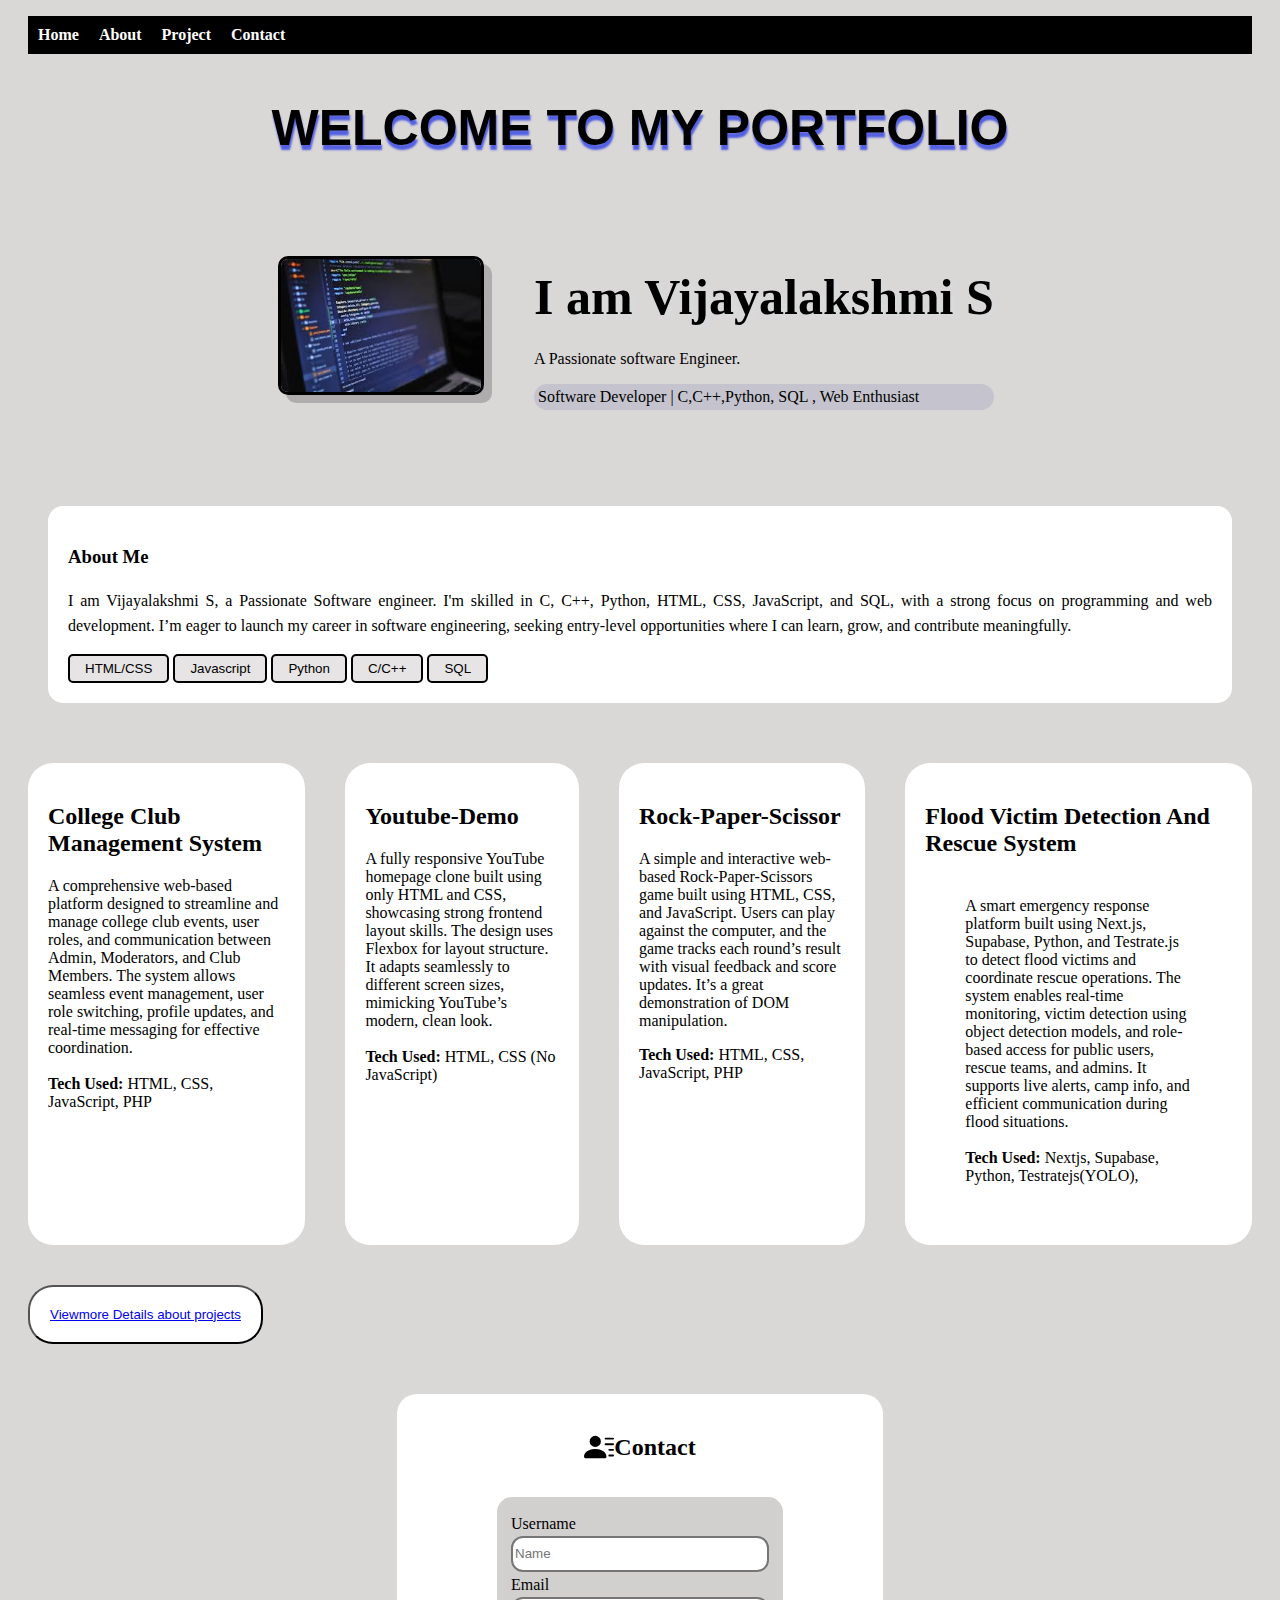
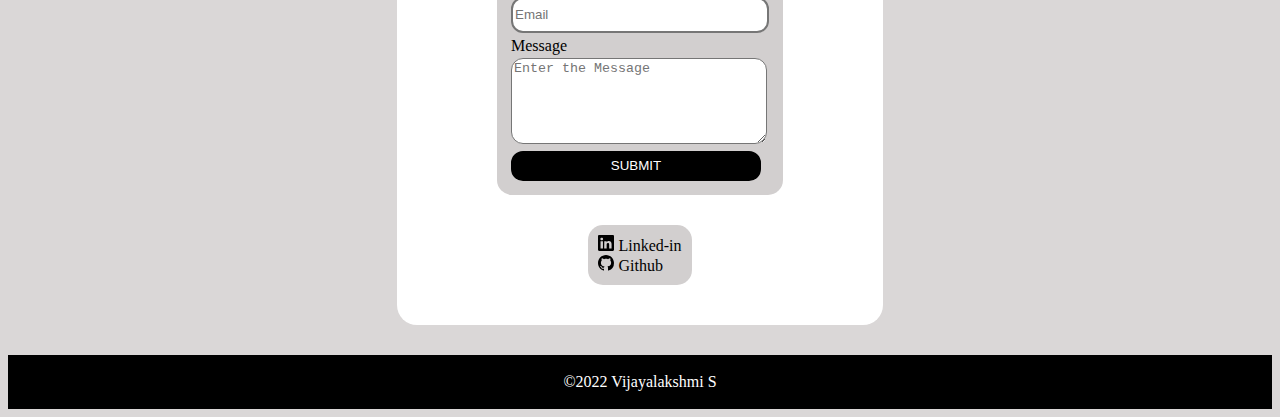
<file: peersonalportfolio/index.html>
<!DOCTYPE html>
<html lang="en">
<head>
    <meta charset="UTF-8">
    <meta name="viewport" content="width=device-width, initial-scale=1.0">
    <title>Vijayalakshmi</title>
    <link rel="stylesheet" href="./pf.css">
    <link rel="preconnect" href="https://fonts.googleapis.com">
<link rel="preconnect" href="https://fonts.gstatic.com" crossorigin>
<link href="https://fonts.googleapis.com/css2?family=Open+Sans:ital,wght@0,300..800;1,300..800&family=Roboto:wght@400;500;700&display=swap" rel="stylesheet">
</head>
<body>
    <nav>
        <ul>
           <li><a href="#Home">Home</a></li> 
           <li> <a href="#About">About</a></li>
            <li><a href="#Project">Project</a></li>
            <li><a href="#Contact">Contact</a></li>
        </ul>
    </nav>
    
    <h1>WELCOME TO MY PORTFOLIO</h1>
    <div id="Home">
            <img src="./img/download2.jpeg">
            <div id="intro">
        <h2>I am Vijayalakshmi S</h2><br>
        <p>A Passionate software Engineer.</p>
        <div class="desgn">
            <p>Software Developer | C,C++,Python, SQL , Web Enthusiast</p>
        </div>
            </div>
    </div>


    <div id="About">
        <div id="abt">
            <h3>About Me</h3>
            <p>
                I am Vijayalakshmi S, a Passionate Software engineer. I'm skilled in C, C++, Python, HTML, CSS, JavaScript, and SQL, with a strong focus on programming and web development. I’m eager to launch my career in software engineering, seeking entry-level opportunities where I can learn, grow, and contribute meaningfully.
           </p>
        </div>
        <div id="skills">
            <button>HTML/CSS</button>
            <button>Javascript</button>
            <button>Python</button>
            <button>C/C++</button>
            <button>SQL</button>
        </div>
    </div>


    <div id="Project">
        <div class="scroll">
            <div id="item">
                <h2>College Club Management System</h2>
                <p>A comprehensive web-based platform designed to streamline and manage college club events, user roles, and communication between Admin, Moderators, and Club Members. The system allows 
                seamless event management, user role switching, profile updates, and real-time messaging for effective coordination.
                <br><br><b>Tech Used:</b> HTML, CSS, JavaScript, PHP</p>
            </div>
             <div id="item">
            <h2>Youtube-Demo</h2>
            <p>A fully responsive YouTube homepage clone built using only HTML and CSS, showcasing strong frontend layout skills. The design uses Flexbox for layout structure.
                It adapts seamlessly to different screen sizes, mimicking YouTube’s modern, clean look.
            <br><br><b>Tech Used:</b> HTML, CSS (No JavaScript)
            </p>
        </div>
        <div id="item">
            <h2>Rock-Paper-Scissor</h2>
        <p>A simple and interactive web-based Rock-Paper-Scissors game built using HTML, CSS, and JavaScript. Users can play against the computer, and the game tracks each round’s result with visual feedback and score updates. It’s a great demonstration of DOM manipulation.</p>
        <b>Tech Used:</b> HTML, CSS, JavaScript, PHP</p>
    </div>
        <div id="item">
             <h2>Flood Victim Detection And Rescue System</h2>
        <p id="item">
            A smart emergency response platform built using Next.js, Supabase, Python, and Testrate.js to detect flood victims and coordinate rescue operations. The system enables real-time monitoring, victim detection using object detection models, and role-based access for public users, rescue teams, and admins. It supports live alerts, camp info, and efficient communication during flood situations.
            <br><br><b>Tech Used:</b> Nextjs, Supabase, Python, Testratejs(YOLO),</p>
        </p>
        </div>
        </div>
        <button id="item"><a href="./prjct.html" target="blank">Viewmore Details about projects</a></button>
    </div>


<div id="Contact">
    <div class="icon">
         <svg xmlns="http://www.w3.org/2000/svg" width="16" height="16" fill="currentColor" class="bi bi-person-lines-fill" viewBox="0 0 16 16">
         <path d="M6 8a3 3 0 1 0 0-6 3 3 0 0 0 0 6m-5 6s-1 0-1-1 1-4 6-4 6 3 6 4-1 1-1 1zM11 3.5a.5.5 0 0 1 .5-.5h4a.5.5 0 0 1 0 1h-4a.5.5 0 0 1-.5-.5m.5 2.5a.5.5 0 0 0 0 1h4a.5.5 0 0 0 0-1zm2 3a.5.5 0 0 0 0 1h2a.5.5 0 0 0 0-1zm0 3a.5.5 0 0 0 0 1h2a.5.5 0 0 0 0-1z"/> 
         </svg>
        <h2>Contact</h2>
</div>
    <form id="contact-form">
        <label for="uname">Username</label><br>
        <input placeholder="Name" id="uname"><br>
        <label for="mail">Email</label><br>
        <input placeholder="Email" id="mail"><br>
        <label for="msg">Message</label><br>
        <textarea placeholder="Enter the Message" id="msg"></textarea><br>
        <button type="submit" id="submit">SUBMIT</button>
    </form>
        <div id="connect">
            <svg xmlns="http://www.w3.org/2000/svg" width="16" height="16" fill="currentColor" class="bi bi-linkedin" viewBox="0 0 16 16">
            <path d="M0 1.146C0 .513.526 0 1.175 0h13.65C15.474 0 16 .513 16 1.146v13.708c0 .633-.526 1.146-1.175 1.146H1.175C.526 16 0 15.487 0 14.854zm4.943 12.248V6.169H2.542v7.225zm-1.2-8.212c.837 0 1.358-.554 1.358-1.248-.015-.709-.52-1.248-1.342-1.248S2.4 3.226 2.4 3.934c0 .694.521 1.248 1.327 1.248zm4.908 8.212V9.359c0-.216.016-.432.08-.586.173-.431.568-.878 1.232-.878.869 0 1.216.662 1.216 1.634v3.865h2.401V9.25c0-2.22-1.184-3.252-2.764-3.252-1.274 0-1.845.7-2.165 1.193v.025h-.016l.016-.025V6.169h-2.4c.03.678 0 7.225 0 7.225z"/>
            </svg>
            <a href="https://www.linkedin.com/in/vijayalakshmi-s-b32153227/">Linked-in</a><br>
            <svg xmlns="http://www.w3.org/2000/svg" width="16" height="16" fill="currentColor" class="bi bi-github" viewBox="0 0 16 16">
            <path d="M8 0C3.58 0 0 3.58 0 8c0 3.54 2.29 6.53 5.47 7.59.4.07.55-.17.55-.38 0-.19-.01-.82-.01-1.49-2.01.37-2.53-.49-2.69-.94-.09-.23-.48-.94-.82-1.13-.28-.15-.68-.52-.01-.53.63-.01 1.08.58 1.23.82.72 1.21 1.87.87 2.33.66.07-.52.28-.87.51-1.07-1.78-.2-3.64-.89-3.64-3.95 0-.87.31-1.59.82-2.15-.08-.2-.36-1.02.08-2.12 0 0 .67-.21 2.2.82.64-.18 1.32-.27 2-.27s1.36.09 2 .27c1.53-1.04 2.2-.82 2.2-.82.44 1.1.16 1.92.08 2.12.51.56.82 1.27.82 2.15 0 3.07-1.87 3.75-3.65 3.95.29.25.54.73.54 1.48 0 1.07-.01 1.93-.01 2.2 0 .21.15.46.55.38A8.01 8.01 0 0 0 16 8c0-4.42-3.58-8-8-8"/>
            </svg>
            <a href="https://github.com/GayuViju">Github</a>
        </div>
</div>
    <footer>
        <div class="copy">
            <p>&copy;2022 Vijayalakshmi S</p>
        </div>
    </footer>
</div>
</body>
</html>
</file>
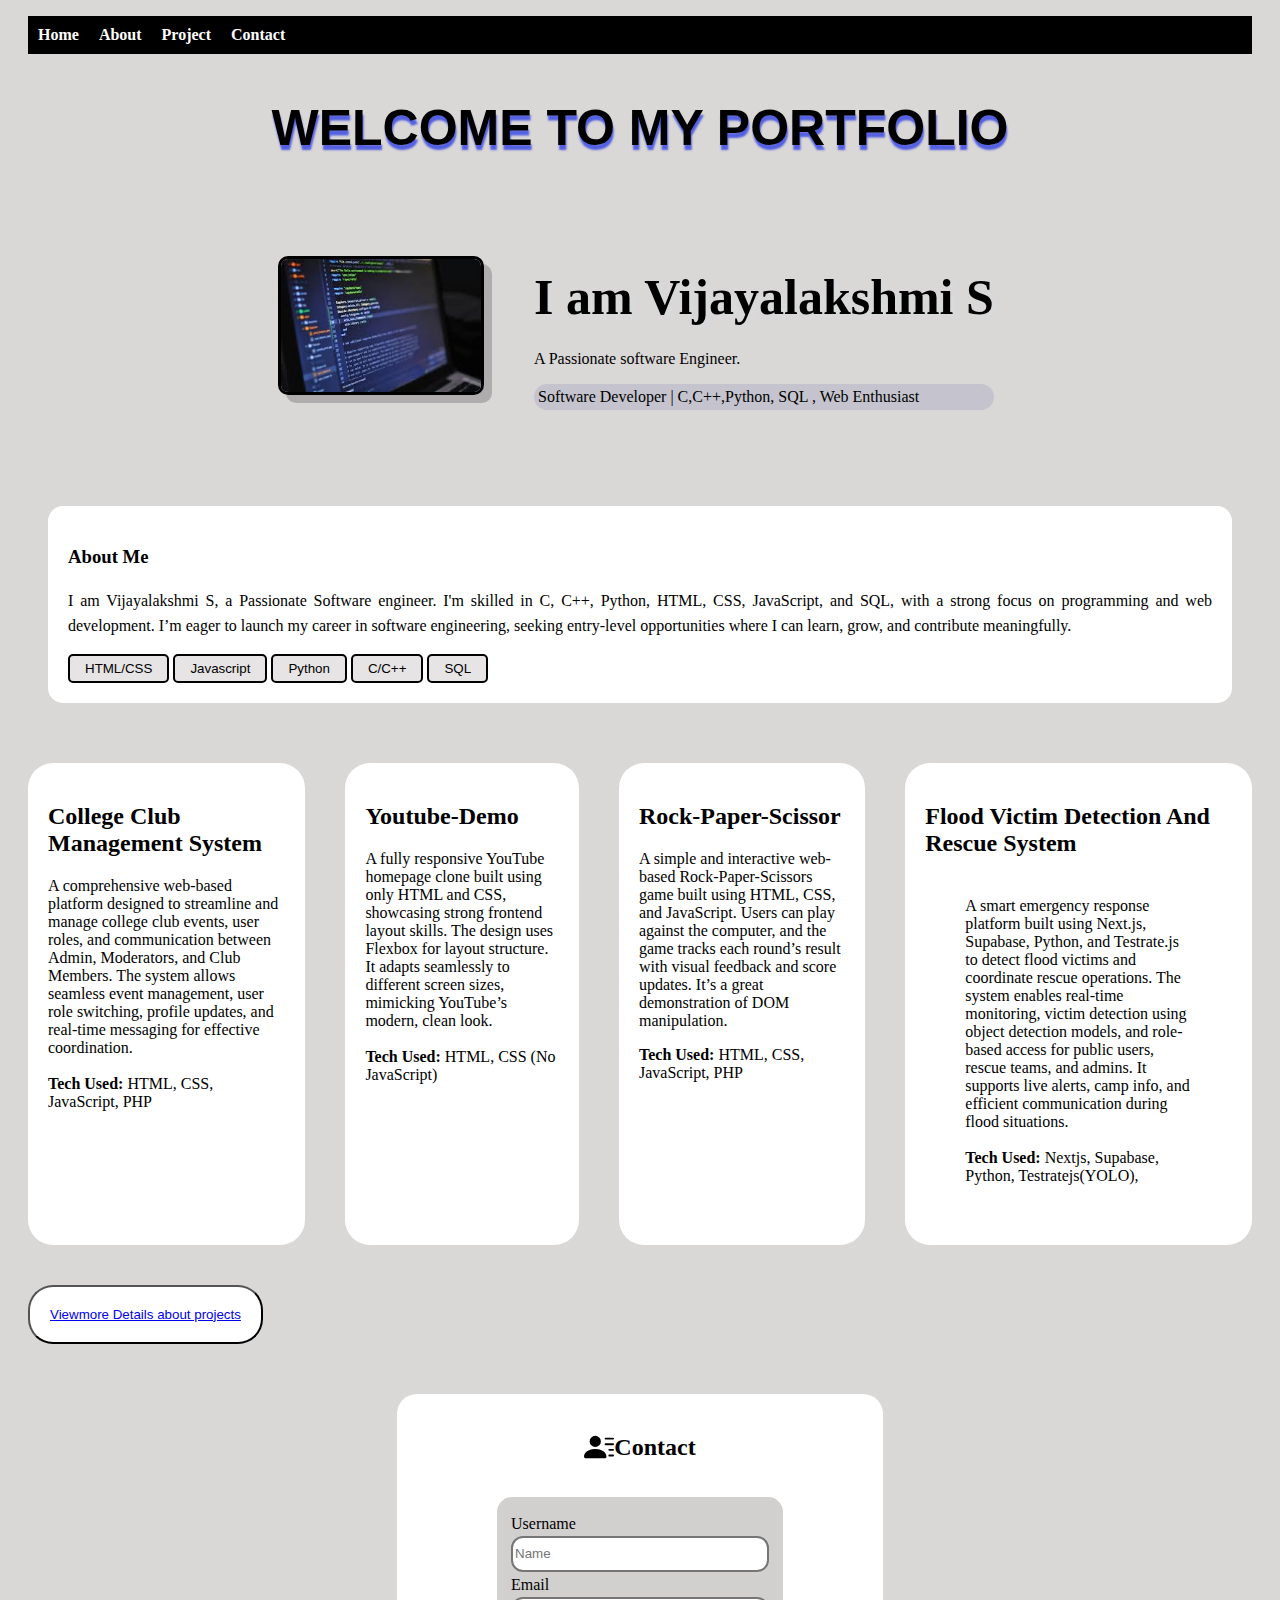
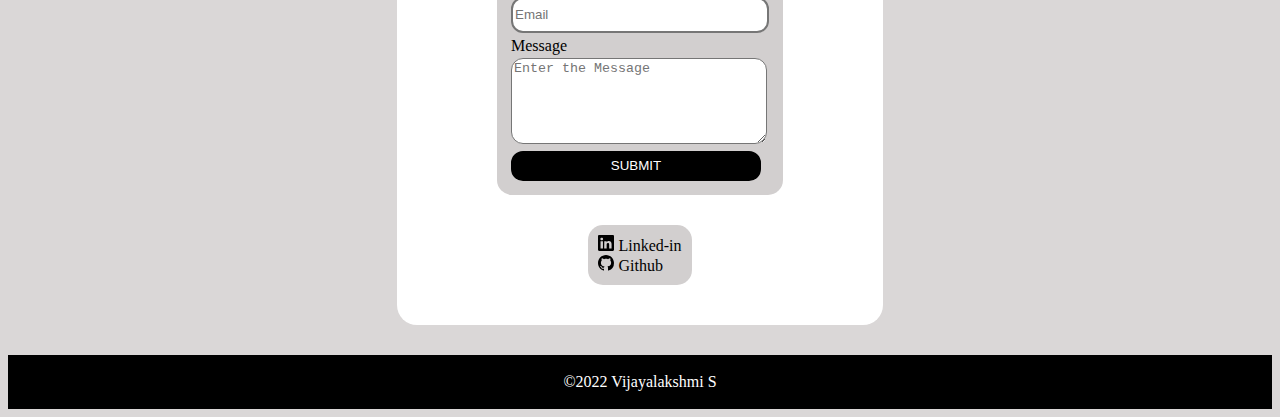
<file: peersonalportfolio/pf.html>
<!DOCTYPE html>
<html lang="en">
<head>
    <meta charset="UTF-8">
    <meta name="viewport" content="width=device-width, initial-scale=1.0">
    <title>Vijayalakshmi</title>
    <link rel="stylesheet" href="./pf.css">
    <link rel="preconnect" href="https://fonts.googleapis.com">
<link rel="preconnect" href="https://fonts.gstatic.com" crossorigin>
<link href="https://fonts.googleapis.com/css2?family=Open+Sans:ital,wght@0,300..800;1,300..800&family=Roboto:wght@400;500;700&display=swap" rel="stylesheet">
</head>
<body>
    <nav>
        <ul>
           <li><a href="#Home">Home</a></li> 
           <li> <a href="#About">About</a></li>
            <li><a href="#Project">Project</a></li>
            <li><a href="#Contact">Contact</a></li>
        </ul>
    </nav>
    
    <h1>WELCOME TO MY PORTFOLIO</h1>
    <div id="Home">
            <img src="./img/download2.jpeg">
            <div id="intro">
        <h2>I am Vijayalakshmi S</h2><br>
        <p>A Passionate software Engineer.</p>
        <div class="desgn">
            <p>Software Developer | C,C++,Python, SQL , Web Enthusiast</p>
        </div>
            </div>
    </div>


    <div id="About">
        <div id="abt">
            <h3>About Me</h3>
            <p>
                I am Vijayalakshmi S, a Passionate Software engineer. I'm skilled in C, C++, Python, HTML, CSS, JavaScript, and SQL, with a strong focus on programming and web development. I’m eager to launch my career in software engineering, seeking entry-level opportunities where I can learn, grow, and contribute meaningfully.
           </p>
        </div>
        <div id="skills">
            <button>HTML/CSS</button>
            <button>Javascript</button>
            <button>Python</button>
            <button>C/C++</button>
            <button>SQL</button>
        </div>
    </div>


    <div id="Project">
        <div class="scroll">
            <div id="item">
                <h2>College Club Management System</h2>
                <p>A comprehensive web-based platform designed to streamline and manage college club events, user roles, and communication between Admin, Moderators, and Club Members. The system allows 
                seamless event management, user role switching, profile updates, and real-time messaging for effective coordination.
                <br><br><b>Tech Used:</b> HTML, CSS, JavaScript, PHP</p>
            </div>
             <div id="item">
            <h2>Youtube-Demo</h2>
            <p>A fully responsive YouTube homepage clone built using only HTML and CSS, showcasing strong frontend layout skills. The design uses Flexbox for layout structure.
                It adapts seamlessly to different screen sizes, mimicking YouTube’s modern, clean look.
            <br><br><b>Tech Used:</b> HTML, CSS (No JavaScript)
            </p>
        </div>
        <div id="item">
            <h2>Rock-Paper-Scissor</h2>
        <p>A simple and interactive web-based Rock-Paper-Scissors game built using HTML, CSS, and JavaScript. Users can play against the computer, and the game tracks each round’s result with visual feedback and score updates. It’s a great demonstration of DOM manipulation.</p>
        <b>Tech Used:</b> HTML, CSS, JavaScript, PHP</p>
    </div>
        <div id="item">
             <h2>Flood Victim Detection And Rescue System</h2>
        <p id="item">
            A smart emergency response platform built using Next.js, Supabase, Python, and Testrate.js to detect flood victims and coordinate rescue operations. The system enables real-time monitoring, victim detection using object detection models, and role-based access for public users, rescue teams, and admins. It supports live alerts, camp info, and efficient communication during flood situations.
            <br><br><b>Tech Used:</b> Nextjs, Supabase, Python, Testratejs(YOLO),</p>
        </p>
        </div>
        </div>
        <button id="item"><a href="./prjct.html" target="blank">Viewmore Details about projects</a></button>
    </div>


<div id="Contact">
    <div class="icon">
         <svg xmlns="http://www.w3.org/2000/svg" width="16" height="16" fill="currentColor" class="bi bi-person-lines-fill" viewBox="0 0 16 16">
         <path d="M6 8a3 3 0 1 0 0-6 3 3 0 0 0 0 6m-5 6s-1 0-1-1 1-4 6-4 6 3 6 4-1 1-1 1zM11 3.5a.5.5 0 0 1 .5-.5h4a.5.5 0 0 1 0 1h-4a.5.5 0 0 1-.5-.5m.5 2.5a.5.5 0 0 0 0 1h4a.5.5 0 0 0 0-1zm2 3a.5.5 0 0 0 0 1h2a.5.5 0 0 0 0-1zm0 3a.5.5 0 0 0 0 1h2a.5.5 0 0 0 0-1z"/> 
         </svg>
        <h2>Contact</h2>
</div>
    <form id="contact-form">
        <label for="uname">Username</label><br>
        <input placeholder="Name" id="uname"><br>
        <label for="mail">Email</label><br>
        <input placeholder="Email" id="mail"><br>
        <label for="msg">Message</label><br>
        <textarea placeholder="Enter the Message" id="msg"></textarea><br>
        <button type="submit" id="submit">SUBMIT</button>
    </form>
        <div id="connect">
            <svg xmlns="http://www.w3.org/2000/svg" width="16" height="16" fill="currentColor" class="bi bi-linkedin" viewBox="0 0 16 16">
            <path d="M0 1.146C0 .513.526 0 1.175 0h13.65C15.474 0 16 .513 16 1.146v13.708c0 .633-.526 1.146-1.175 1.146H1.175C.526 16 0 15.487 0 14.854zm4.943 12.248V6.169H2.542v7.225zm-1.2-8.212c.837 0 1.358-.554 1.358-1.248-.015-.709-.52-1.248-1.342-1.248S2.4 3.226 2.4 3.934c0 .694.521 1.248 1.327 1.248zm4.908 8.212V9.359c0-.216.016-.432.08-.586.173-.431.568-.878 1.232-.878.869 0 1.216.662 1.216 1.634v3.865h2.401V9.25c0-2.22-1.184-3.252-2.764-3.252-1.274 0-1.845.7-2.165 1.193v.025h-.016l.016-.025V6.169h-2.4c.03.678 0 7.225 0 7.225z"/>
            </svg>
            <a href="https://www.linkedin.com/in/vijayalakshmi-s-b32153227/">Linked-in</a><br>
            <svg xmlns="http://www.w3.org/2000/svg" width="16" height="16" fill="currentColor" class="bi bi-github" viewBox="0 0 16 16">
            <path d="M8 0C3.58 0 0 3.58 0 8c0 3.54 2.29 6.53 5.47 7.59.4.07.55-.17.55-.38 0-.19-.01-.82-.01-1.49-2.01.37-2.53-.49-2.69-.94-.09-.23-.48-.94-.82-1.13-.28-.15-.68-.52-.01-.53.63-.01 1.08.58 1.23.82.72 1.21 1.87.87 2.33.66.07-.52.28-.87.51-1.07-1.78-.2-3.64-.89-3.64-3.95 0-.87.31-1.59.82-2.15-.08-.2-.36-1.02.08-2.12 0 0 .67-.21 2.2.82.64-.18 1.32-.27 2-.27s1.36.09 2 .27c1.53-1.04 2.2-.82 2.2-.82.44 1.1.16 1.92.08 2.12.51.56.82 1.27.82 2.15 0 3.07-1.87 3.75-3.65 3.95.29.25.54.73.54 1.48 0 1.07-.01 1.93-.01 2.2 0 .21.15.46.55.38A8.01 8.01 0 0 0 16 8c0-4.42-3.58-8-8-8"/>
            </svg>
            <a href="https://github.com/GayuViju">Github</a>
        </div>
</div>
    <footer>
        <div class="copy">
            <p>&copy;2022 Vijayalakshmi S</p>
        </div>
    </footer>
</div>
</body>
</html>
</file>
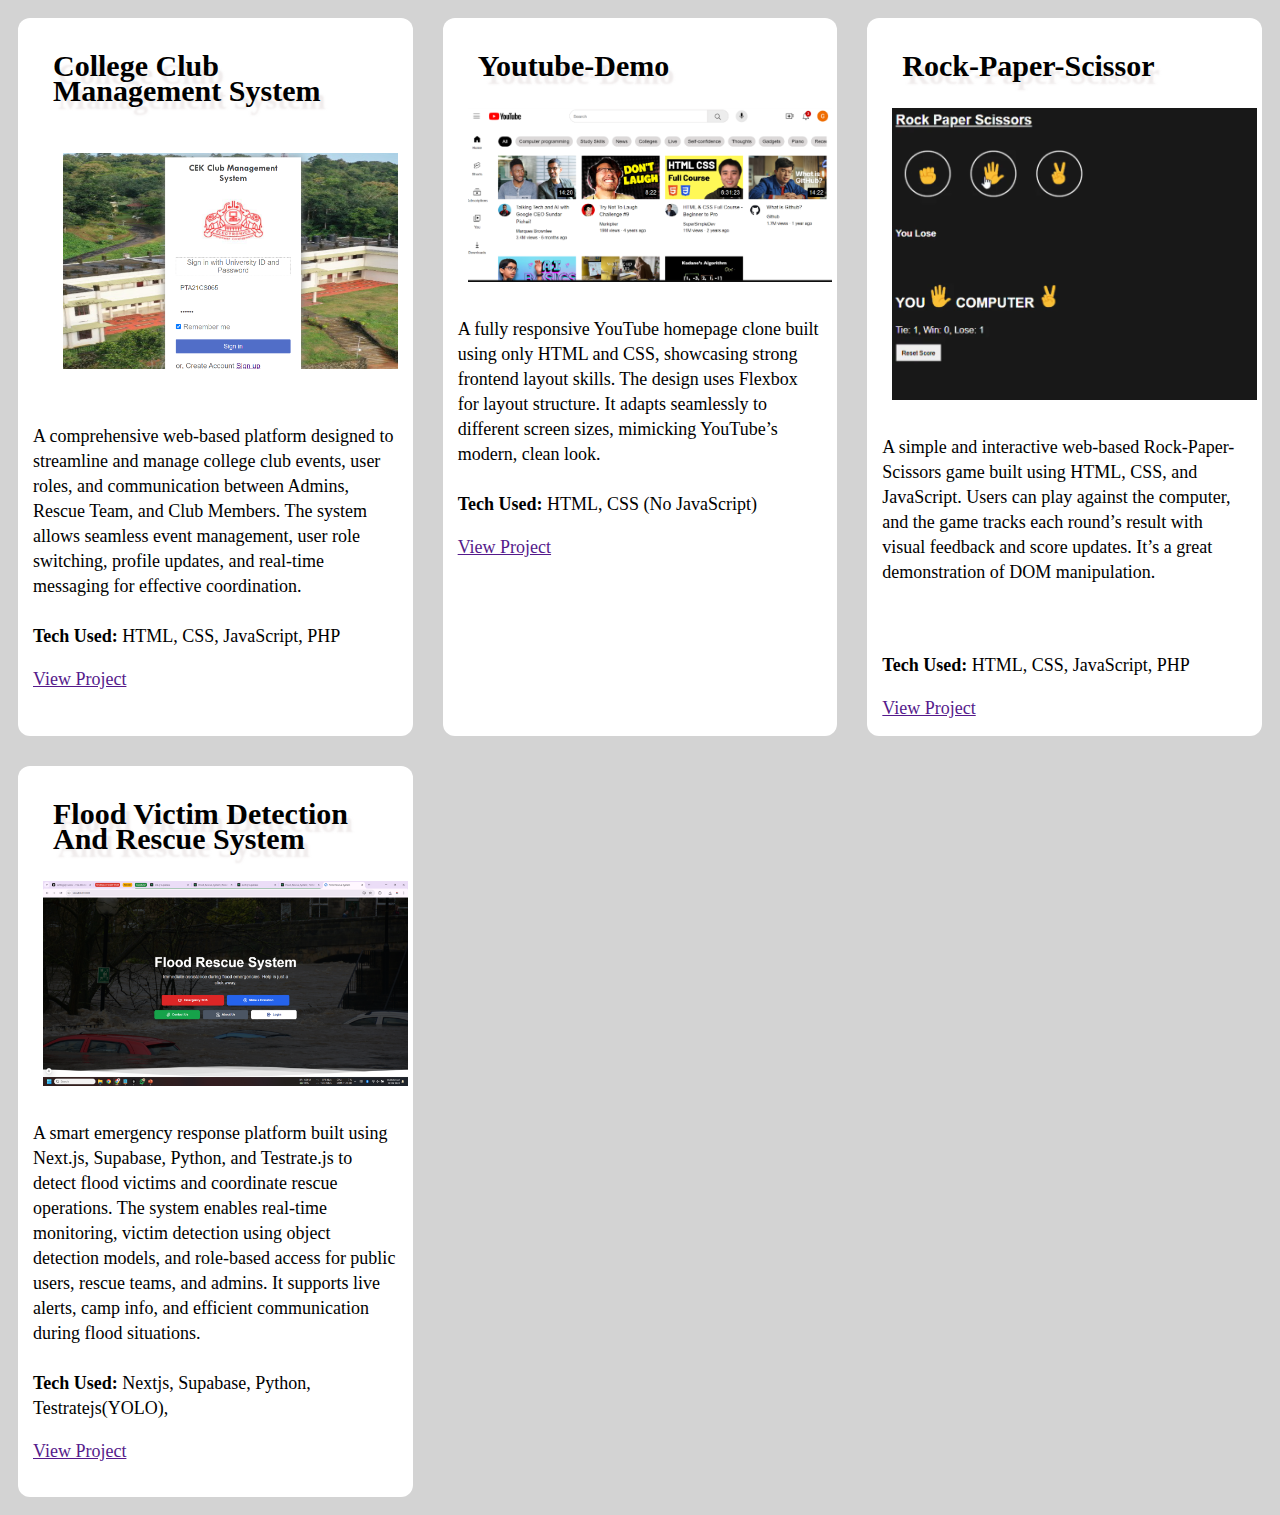
<file: peersonalportfolio/prjct.html>
<!DOCTYPE html>
<html lang="en">
<head>
    <meta charset="UTF-8">
    <meta name="viewport" content="width=device-width, initial-scale=1.0">
    <title>Document - Project</title>
    <link rel="stylesheet" href="./prjct.css">
</head>
<body>
    
    <div class="Projects">
        <div id="P">
            <h2>College Club Management System</h2>
            <div id="slider">
            <img src="./img/CCMS.png" value="Log-in page">
            <img src="./img/CCMS(home).png">
            </div>
            <p id="description">A comprehensive web-based platform designed to streamline and manage college club events, user roles, and communication between Admins, Rescue Team, and Club Members. The system allows 
                seamless event management, user role switching, profile updates, and real-time messaging for effective coordination.
            <br><br><b>Tech Used:</b> HTML, CSS, JavaScript, PHP</p>
            <a href="">View Project</a>
        </div>
        <div id="P">
            <h2>Youtube-Demo</h2>
            <img src="./img/Utube (1).png">
            <p id="description">A fully responsive YouTube homepage clone built using only HTML and CSS, showcasing strong frontend layout skills. The design uses Flexbox for layout structure.
                It adapts seamlessly to different screen sizes, mimicking YouTube’s modern, clean look.
<br><br><b>Tech Used:</b> HTML, CSS (No JavaScript)
</p>        <a href="">View Project</a>
        </div>
    <div id="P">
        <h2>Rock-Paper-Scissor</h2>
        <img src="./img/rps.png">
        <p id="description">A simple and interactive web-based Rock-Paper-Scissors game built using HTML, CSS, and JavaScript. Users can play against the computer, and the game tracks each round’s result with visual feedback and score updates. It’s a great demonstration of DOM manipulation.</p>
        <br><br><b>Tech Used:</b> HTML, CSS, JavaScript, PHP</p>
        <a href="">View Project</a>
    </div>
    <div id="P">
        <h2>Flood Victim Detection And Rescue System</h2>
        <img src="./img/Landing page-FRS.png">
        <p id="description">
            A smart emergency response platform built using Next.js, Supabase, Python, and Testrate.js to detect flood victims and coordinate rescue operations. The system enables real-time monitoring, victim detection using object detection models, and role-based access for public users, rescue teams, and admins. It supports live alerts, camp info, and efficient communication during flood situations.
            <br><br><b>Tech Used:</b> Nextjs, Supabase, Python, Testratejs(YOLO),</p>
            <a href="">View Project</a>
        </p>
        </div>

</body>
</html>
</file>
<file: peersonalportfolio/pf.css>
body{
    background-color: rgb(218, 215, 215);
}
nav ul{
    list-style-type:none;
    background-color: black;
    color:white;
    display:flex;
    padding:10px;
    margin-left:20px;
    margin-right:20px;
}
nav ul li a{
    color:white;
    text-decoration: none;
    font-weight:bold;   
}
nav ul li{
    margin-right:20px;
}
nav ul li a:hover{
 background-color: rgb(143, 143, 143);
 padding: 5px;
 border-radius: 5px;
}
@media(max-width:800px)
{
    nav ul {
    flex-direction: column;
    align-items: left;
    padding:10px;
    margin:0px;
  }
  nav ul li {
    margin-bottom:5px;
  }
  nav ul li a{
    padding:4px;
    transition:display 0.3s ease;
  }
  nav ul li a:hover{
    display: block;
  }
}

#Home
{
  display: flex;
  justify-content:stretch;
  gap:50px;
  margin-left:250px;
  margin-right:250px;
  align-items: center;
  padding: 40px 20px;
}
h1{
   text-align:center;
   font-family:Open-Sans,sans-serif;
   line-height: 50px;
   font-size:50px;
   padding-top:15px;
   text-shadow:1px 5px 2px rgba(63, 79, 225, 0.883);
} 
#Home h2{
    text-align:top;
   font-size:50px;
   text-shadow:5px 3px 5px rgba(215, 219, 220, 0.883);
   margin-bottom:-10px;
}
#Home img{
  width: 200px;
  height: auto;
  border-radius: 10px;
  border-style:solid;
  box-shadow: 8px 8px 0.1px rgba(0,0,0,0.2);
}
.desgn p{
    background-color:rgb(197, 196, 206);
    display: flex;
    padding:4px;
    border-radius:15px;
}
@media(max-width:800px)
{
      #Home {
    flex-direction: column;
    align-items: center;
    margin: 10px;
    padding: 20px 10px;
    gap: 20px;
  }

  #Home img {
    width: 150px;
    height: auto;
    border-radius: 10px;
    box-shadow: 5px 5px 5px rgba(0,0,0,0.2);
  }
    h1{
        text-align:center;
         display:flex;
    }
}
#About{
    background-color:white;
    margin:40px;
    line-height:25px;
    text-align: justify;
    padding:20px;
    border-radius:15px;
}
#skills button{
    background-color:rgb(230, 228, 228);
    border-style:solid;
    cursor:pointer;
    border-radius:5px;
    padding:5px 15px;
}
#skills button:hover,#Viewmore:hover,#Viewmore a:hover{
    background-color:rgb(45, 44, 44);
    color:white;
}
.scroll
{
    display:flex;
    justify-content:space-around;
}
#item
{
    color:rgb(0, 0, 0);
    margin:20px;
    background-color:rgb(255, 255, 255);
    padding:20px;
    border-radius:25px;
}

#item:hover {
    transform: scale(1.05);
  }
#Contact{
    background-color:white;
    max-height: max-content;
    max-width: max-content;
    margin: 30px auto;
    border-radius: 20px;
    padding:20px 100px 10px 100px;
}
form{
    background-color:rgb(210, 207, 207);
    line-height:25px;
    border-radius:15px;
    padding:14px;
}
input,#submit{
    height:30px;
    width:250px;
    border-radius:12px;
    border-style: solid;
}
textarea{
    height:80px;
    width:250px;
    border-radius:12px;
}
#submit{
    background-color: rgb(0, 0, 0);
    color:white;
    cursor:pointer;
}
#connect{
    background-color:rgb(210, 207, 207);
    border-radius:15px;
    padding:10px;
    max-height: max-content;
    max-width: max-content;
    margin:30px auto;
}
#connect a{
  text-decoration:none;
  color:rgb(0, 0, 0);
}
.icon{
  display: flex;
  justify-content: center;
  align-items: center;
  margin-bottom: 1rem;
}
.icon svg {
  width: 30px;
  height: 50px;
}
@media (max-width: 800px) {
  .scroll {
    display: flex;
    flex-direction: column;
    align-items: center;
  }

  #Contact {
    margin: 20px auto; /* Removes large top space */
    padding: 10px;
  }

  form {
    margin: 10px auto;
    padding: 20px;
    align-items: center;
  }

  #connect {
    margin: 10px auto; /* Removes large margin */
    text-align: center;
  }

  input, #submit, textarea {
    width: 90%;         /* Make inputs fit smaller screens */
    max-width: 300px;
  }
}
.copy{
    margin-top:20px;
    background-color: black;
    color:white;
    padding:2px;
    text-align:center;
}
</file>
<file: peersonalportfolio/prjct.css>
#P img{
     width:100%;
  height:auto;
  object-fit:cover;
}
body{
    font-family: 'Times New Roman', Times, serif;
    font-size:18px;
    line-height:25px;
    background-color:lightgray;
}
h2{
  margin:20px;
  font-size: 30px;
  text-shadow: 5px 8px 2px rgb(225, 217, 217,0.5);
}
.Projects{
  display:grid;
  grid-template-columns:repeat(auto-fit,minmax(300px,1fr));
  column-gap:30px;
  row-gap:30px;
  padding:10px;
}
#slider{
  white-space: nowrap;
  overflow: scroll;
}
#slider img{
  margin:20px;
}
#P{
  background-color:white;
  border-radius:12px;
  overflow:hidden;
  padding:15px;
}
#P img{
  padding:10px;
}
#P h2{
  line-height:25px;
}
</file>
